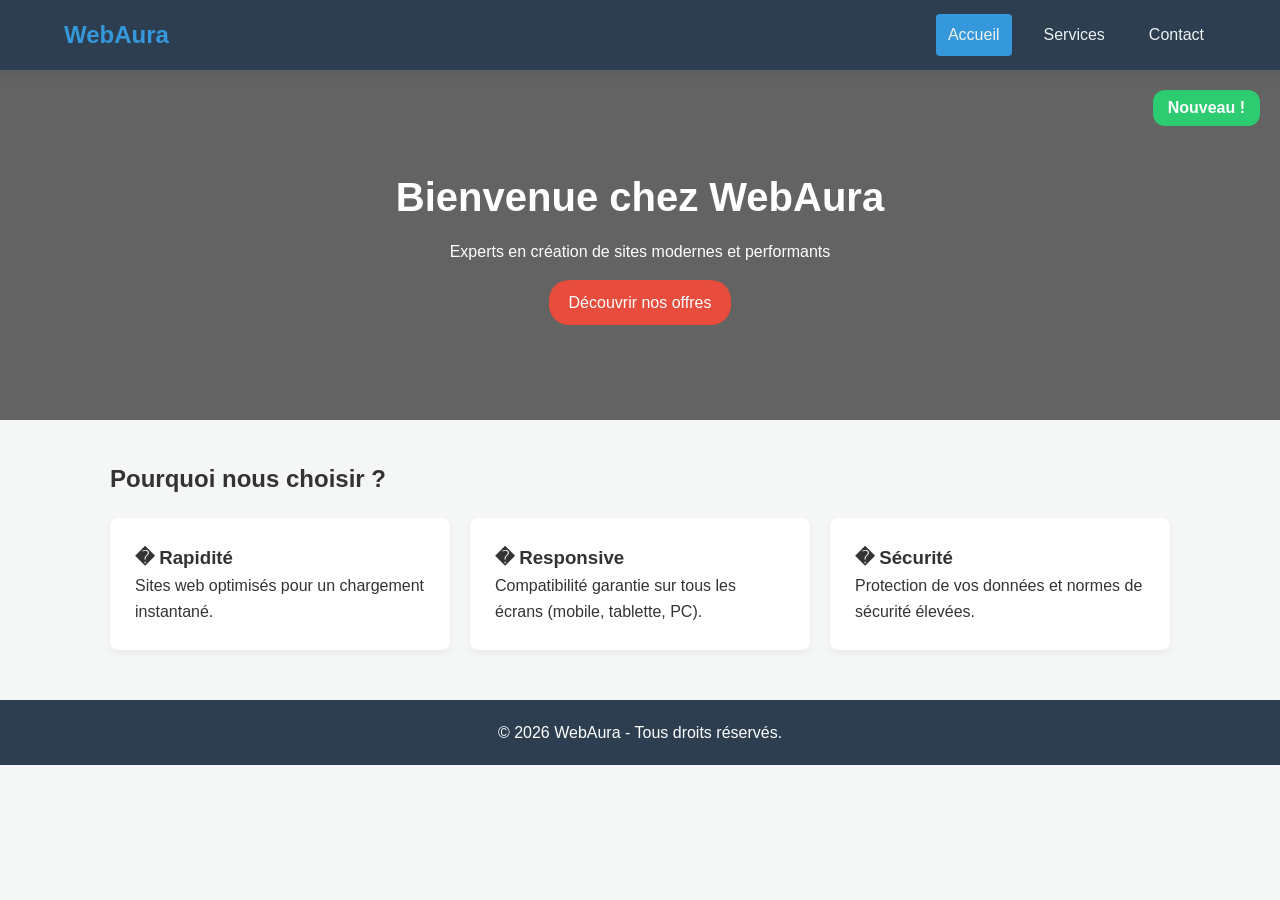
<file: index.html>
<!DOCTYPE html>
<html lang="fr">
<head>
<meta charset="UTF-8">
<meta name="viewport" content="width=device-width, initial-scale=1.0">
<title>Agence Web - Accueil</title>
<link rel="stylesheet" href="style.css">
</head>
<body>
<!-- Entête fixe avec Flexbox -->
<header class="header-fixed">
<div class="logo">WebAura</div>
<nav class="nav-flex">
<a href="index.html" class="active">Accueil</a>
<a href="services.html">Services</a>
<a href="contact.html">Contact</a>
</nav>
</header>
<!-- Section Hero avec Positionnement Absolu / Relatif -->
<section class="hero-section">
<div class="hero-overlay">
<h1>Bienvenue chez WebAura</h1>
<p>Experts en création de sites modernes et performants</p>
<a href="services.html" class="btn-hero">Découvrir nos offres</a>
</div>
<span class="badge-promo">Nouveau !</span>
</section>

<!-- Section Présentation rapide avec Flexbox -->
<main class="main-container">
<h2>Pourquoi nous choisir ?</h2>
<div class="cards-flex-container">
<div class="card">
<h3>� Rapidité</h3>
<p>Sites web optimisés pour un chargement instantané.</p>
</div>
<div class="card">
<h3>� Responsive</h3>
<p>Compatibilité garantie sur tous les écrans (mobile, tablette, PC).</p>
</div>
<div class="card">
<h3>� Sécurité</h3>
<p>Protection de vos données et normes de sécurité élevées.</p>
</div>
</div>
</main>
<!-- Pied de page -->
<footer>
<p>&copy; 2026 WebAura - Tous droits réservés.</p>
</footer>
</body>
</html>
</file>
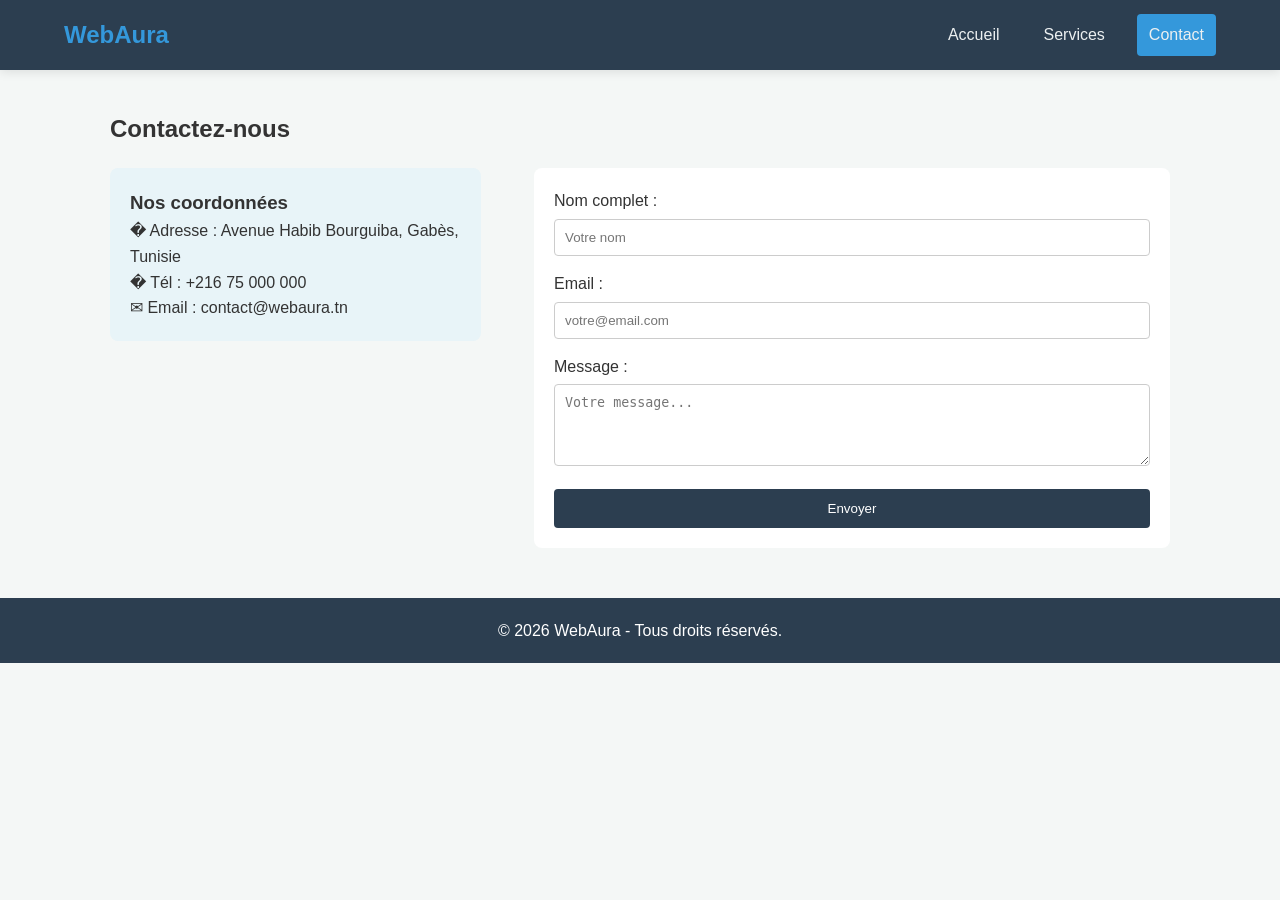
<file: contact.html>
<!DOCTYPE html>
<html lang="fr">
<head>
<meta charset="UTF-8">
<meta name="viewport" content="width=device-width, initial-scale=1.0">
<title>Agence Web - Contact</title>
<link rel="stylesheet" href="style.css">
</head>
<body>
<header class="header-fixed">
<div class="logo">WebAura</div>
<nav class="nav-flex">
<a href="index.html">Accueil</a>
<a href="services.html">Services</a>
<a href="contact.html" class="active">Contact</a>
</nav>
</header>
<main class="main-container">
<h2>Contactez-nous</h2>
<div class="contact-wrapper">
<!-- Bloc avec méthode Flottante (Float) -->
<div class="info-box-float">
<h3>Nos coordonnées</h3>
<p>� Adresse : Avenue Habib Bourguiba, Gabès, Tunisie</p>
<p>� Tél : +216 75 000 000</p>
<p>✉ Email : contact@webaura.tn</p>
</div>
<!-- Formulaire aligné via Flexbox -->
<form class="form-flex">
<div class="form-group">
<label for="nom">Nom complet :</label>
<input type="text" id="nom" required placeholder="Votre nom">
</div>
<div class="form-group">
<label for="email">Email :</label>
<input type="email" id="email" required placeholder="votre@email.com">
</div>
<div class="form-group">
<label for="message">Message :</label>
<textarea id="message" rows="4" placeholder="Votre message..."></textarea>
</div>
<button type="submit" class="btn-submit">Envoyer</button>
</form>
<div class="clear"></div> <!-- Nettoyage du float -->
</div>
</main>
<footer>
<p>&copy; 2026 WebAura - Tous droits réservés.</p>
</footer>
</body>
</html>
</file>
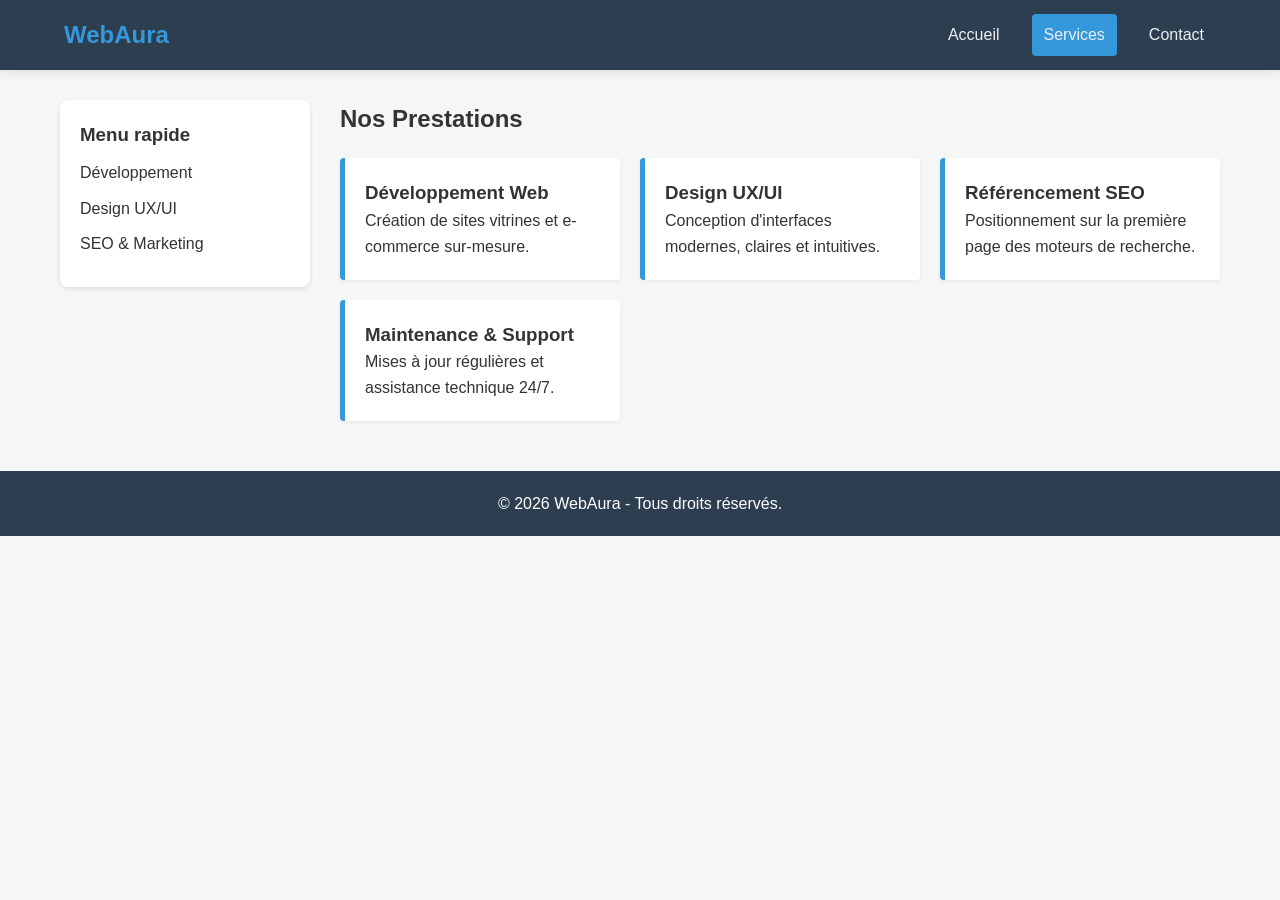
<file: services.html>
<!DOCTYPE html>
<html lang="fr">
<head>
<meta charset="UTF-8">
<meta name="viewport" content="width=device-width, initial-scale=1.0">
<title>Agence Web - Services</title>
<link rel="stylesheet" href="style.css">
</head>
<body>
<header class="header-fixed">
<div class="logo">WebAura</div>
<nav class="nav-flex">
<a href="index.html">Accueil</a>
<a href="services.html" class="active">Services</a>
<a href="contact.html">Contact</a>
</nav>
</header>
<div class="layout-with-sidebar">
<!-- Barre latérale fixe/sticky avec menu de navigation rapide -->
<aside class="sidebar-sticky">
<h3>Menu rapide</h3>
<ul>
<li><a href="#dev">Développement</a></li>
<li><a href="#design">Design UX/UI</a></li>
<li><a href="#seo">SEO & Marketing</a></li>
</ul>
</aside>
<!-- Zone principale d'affichage avec CSS Grid -->
<section class="services-content">
<h2>Nos Prestations</h2>
<div class="services-grid">
<article id="dev" class="service-box">
<h3>Développement Web</h3>
<p>Création de sites vitrines et e-commerce sur-mesure.</p>
</article>
<article id="design" class="service-box">
<h3>Design UX/UI</h3>
<p>Conception d'interfaces modernes, claires et intuitives.</p>
</article>
<article id="seo" class="service-box">
<h3>Référencement SEO</h3>
<p>Positionnement sur la première page des moteurs de recherche.</p>
</article>
<article class="service-box">
<h3>Maintenance & Support</h3>
<p>Mises à jour régulières et assistance technique 24/7.</p>
</article>
</div>
</section>
</div>
<footer>
<p>&copy; 2026 WebAura - Tous droits réservés.</p>
</footer>
</body>
</html>
</file>
<file: style.css>
* {
    margin: 0;
    padding: 0;
    box-sizing: border-box;
}

body {
    font-family: 'Segoe UI', Tahoma, Geneva, Verdana, sans-serif;
    line-height: 1.6;
    background-color: #f4f7f6;
    color: #333;
    padding-top: 70px;
}

a {
    text-decoration: none;
    color: inherit;
}

.header-fixed {
    position: fixed;
    top: 0;
    left: 0;
    width: 100%;
    height: 70px;

    background-color: #2c3e50;
    color: #ffffff;

    z-index: 1000;

    display: flex;
    justify-content: space-between;
    align-items: center;

    padding: 0 5%;

    box-shadow: 0 2px 10px rgba(0, 0, 0, 0.1);
}

.logo {
    font-size: 1.5rem;
    font-weight: bold;
    color: #3498db;
}

.nav-flex {
    display: flex;
    gap: 20px;
}

.nav-flex a {
    color: #ecf0f1;
    padding: 8px 12px;
    border-radius: 4px;
    transition: background 0.3s;
}

.nav-flex a:hover,
.nav-flex a.active {
    background-color: #3498db;
}

.hero-section {
    position: relative;
    height: 350px;

    background: linear-gradient(
        rgba(0, 0, 0, 0.6),
        rgba(0, 0, 0, 0.6)
    ), url("http://picsum .photo/1200px /400px") center/cover;

    display: flex;
    justify-content: center;
    align-items: center;

    text-align: center;
    color: white;
}

.hero-overlay h1 {
    font-size: 2.5rem;
    margin-bottom: 10px;
}

.btn-hero {
    display: inline-block;
    margin-top: 15px;
    padding: 10px 20px;
    background: #e74c3c;
    color: white;
    border-radius: 20px;
    transition: transform 0.2s;
}

.btn-hero:hover {
    transform: scale(1.05);
}

.badge-promo {
    position: absolute;
    top: 20px;
    right: 20px;

    background-color: #2ecc71;
    color: white;

    padding: 5px 15px;

    font-weight: bold;
    border-radius: 12px;
}

.main-container {
    max-width: 1100px;
    margin: 40px auto;
    padding: 0 20px;
}

.cards-flex-container {
    display: flex;
    flex-wrap: wrap;
    gap: 20px;
    margin-top: 20px;
}

.card {
    flex: 1 1 300px;
    background-color: white;
    padding: 25px;
    border-radius: 8px;
    box-shadow: 0 4px 6px rgba(0, 0, 0, 0.05);
}



.layout-with-sidebar {
    display: flex;
    max-width: 1200px;
    margin: 30px auto;
    gap: 30px;
    padding: 0 20px;
}

.sidebar-sticky {
    flex: 0 0 250px;
    position: sticky;
    top: 90px;
    height: fit-content;
    background-color: white;
    padding: 20px;
    border-radius: 8px;
    box-shadow: 0 2px 5px rgba(0, 0, 0, 0.1);
}

.sidebar-sticky ul {
    list-style: none;
    margin-top: 10px;
}
.sidebar-sticky li {
    margin-bottom: 10px;
}

.services-content {
    flex: 1;
}


.services-grid {
    display: grid;
    grid-template-columns: repeat(
        auto-fit,
        minmax(250px, 1fr)
    );
    gap: 20px;
    margin-top: 20px;
}

.service-box {
    background-color: white;
    padding: 20px;
    border-left: 5px solid #3498db;
    border-radius: 4px;
    box-shadow: 0 2px 4px rgba(0, 0, 0, 0.05);
}

.contact-wrapper {
    margin-top: 20px;
}

.info-box-float {
    float: left;
    width: 35%;
    background: #e8f4f8;
    padding: 20px;
    border-radius: 8px;
}

.form-flex {
    float: right;
    width: 60%;
    background-color: white;
    padding: 20px;
    border-radius: 8px;
    display: flex;
    flex-direction: column;
    gap: 15px;
}

.form-group input,
.form-group textarea {
    padding: 10px;
    border: 1px solid #ccc;
    border-radius: 4px;
    margin-top: 5px;
    width: 100%;
}

.btn-submit {
    background-color: #2c3e50;
    color: white;
    padding: 12px;
    border: none;
    border-radius: 4px;
    cursor: pointer;
}

.btn-submit:hover {
    background-color: #3498db;
}

.clear {
    clear: both;
}

footer {
    text-align: center;
    padding: 20px;
    background-color: #2c3e50;
    color: white;
    margin-top: 50px;
}

@media (max-width: 768px) {

    .layout-with-sidebar {
        flex-direction: column;
    }

    .info-box-float,
    .form-flex {
        float: none;
        width: 100%;
        margin-bottom: 20px;
    }

    .header-fixed {
        padding: 0 15px;
    }

    .nav-flex {
        gap: 5px;
    }

    .nav-flex a {
        padding: 6px;
        font-size: 14px;
    }

    .hero-overlay h1 {
        font-size: 2rem;
    }
}
</file>
